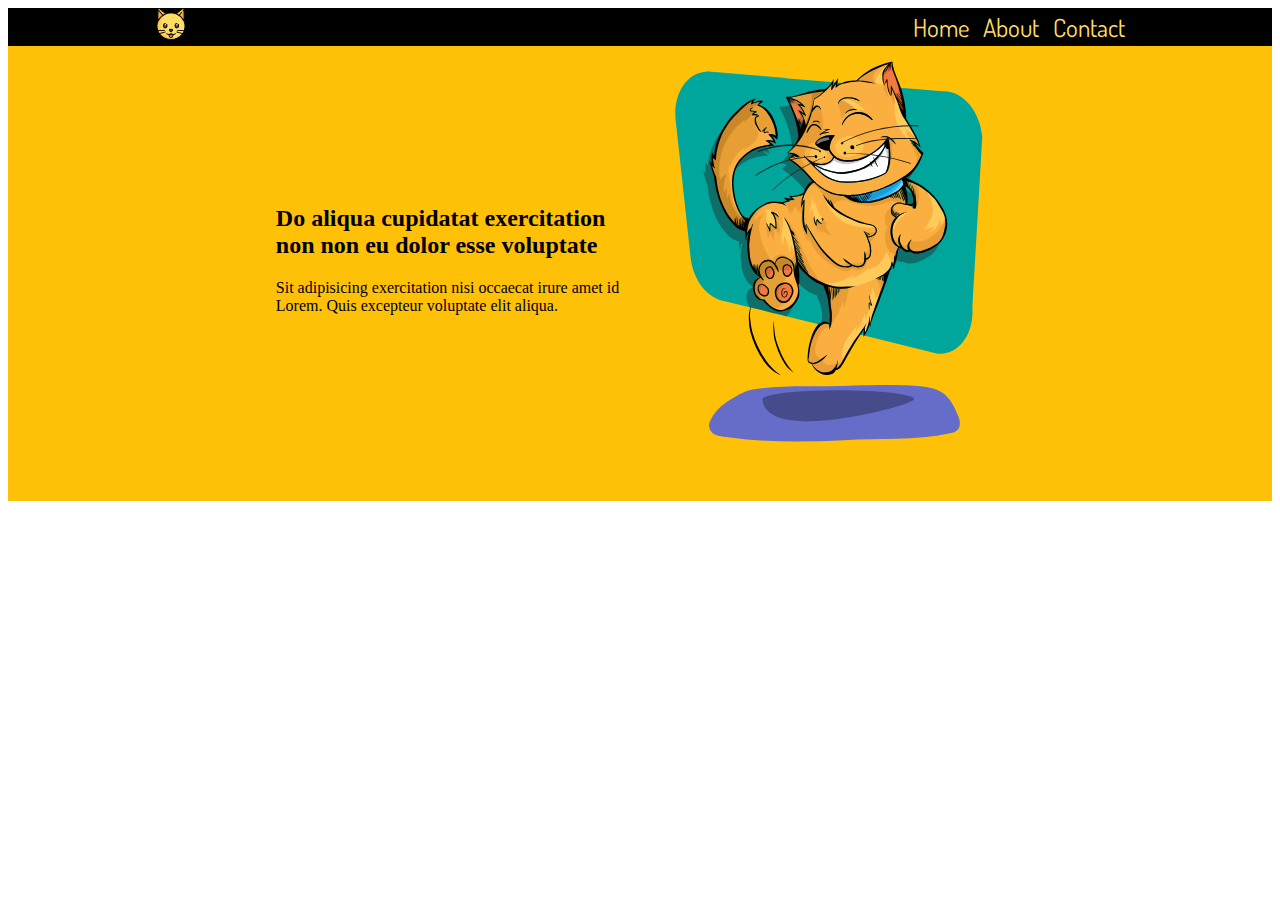
<file: Website/index.html>
<!DOCTYPE html>
<html lang="en">
<head>
    <meta charset="UTF-8">
    <meta http-equiv="X-UA-Compatible" content="IE=edge">
    <meta name="viewport" content="width=device-width, initial-scale=1.0">
    <link href="https://cdn.jsdelivr.net/npm/bootstrap@5.0.0-beta3/dist/css/bootstrap.min.css" rel="stylesheet" integrity="sha384-eOJMYsd53ii+scO/bJGFsiCZc+5NDVN2yr8+0RDqr0Ql0h+rP48ckxlpbzKgwra6" crossorigin="anonymous">
    <link rel="stylesheet" href="./main.css">
    <link rel="stylesheet" href="./navigation.css">
    <title>Cat <img src="./cat.png" alt=""></title>
</head>
<body>
    <nav class="navbar navbar-expand-lg">
        <div class="container-fluid">
          <a class="mobile__cat" href="#"><img src="./cat.png" alt=""></a>
          <button  class="btn" type="button" data-bs-toggle="collapse" data-bs-target="#navbarSupportedContent" aria-controls="navbarSupportedContent" aria-expanded="false" aria-label="Toggle navigation">
            <svg xmlns="http://www.w3.org/2000/svg" width="25" height="25" fill="#ffdc64" class="bi bi-x-diamond-fill" viewBox="0 0 16 16">
                <path d="M9.05.435c-.58-.58-1.52-.58-2.1 0L4.047 3.339 8 7.293l3.954-3.954L9.049.435zm3.61 3.611L8.708 8l3.954 3.954 2.904-2.905c.58-.58.58-1.519 0-2.098l-2.904-2.905zm-.706 8.614L8 8.708l-3.954 3.954 2.905 2.904c.58.58 1.519.58 2.098 0l2.905-2.904zm-8.614-.706L7.292 8 3.339 4.046.435 6.951c-.58.58-.58 1.519 0 2.098l2.904 2.905z"/>
              </svg>
        </button>
          <div class="links__desktop links__tablet collapse navbar-collapse" id="navbarSupportedContent">
            <div class="logo"><a href="#"><img src="./cat.png" alt=""></a></div>
            <div class="desktop__links links">
            <a href="/navigation.html">Home</a>
            <a href="#">About</a>
            <a href="#">Contact</a>
          </div>
           <div class="social__icons">
             <div class="fb">
               <svg xmlns="http://www.w3.org/2000/svg" width="40" height="40" fill="#ffdc64" class="bi bi-facebook" viewBox="0 0 16 16">
                <path d="M16 8.049c0-4.446-3.582-8.05-8-8.05C3.58 0-.002 3.603-.002 8.05c0 4.017 2.926 7.347 6.75 7.951v-5.625h-2.03V8.05H6.75V6.275c0-2.017 1.195-3.131 3.022-3.131.876 0 1.791.157 1.791.157v1.98h-1.009c-.993 0-1.303.621-1.303 1.258v1.51h2.218l-.354 2.326H9.25V16c3.824-.604 6.75-3.934 6.75-7.951z"/>
              </svg>
          </div>
             <div class="insta">
              <svg xmlns="http://www.w3.org/2000/svg" width="40" height="40" fill="#ffdc64" class="bi bi-instagram" viewBox="0 0 16 16">
                <path d="M8 0C5.829 0 5.556.01 4.703.048 3.85.088 3.269.222 2.76.42a3.917 3.917 0 0 0-1.417.923A3.927 3.927 0 0 0 .42 2.76C.222 3.268.087 3.85.048 4.7.01 5.555 0 5.827 0 8.001c0 2.172.01 2.444.048 3.297.04.852.174 1.433.372 1.942.205.526.478.972.923 1.417.444.445.89.719 1.416.923.51.198 1.09.333 1.942.372C5.555 15.99 5.827 16 8 16s2.444-.01 3.298-.048c.851-.04 1.434-.174 1.943-.372a3.916 3.916 0 0 0 1.416-.923c.445-.445.718-.891.923-1.417.197-.509.332-1.09.372-1.942C15.99 10.445 16 10.173 16 8s-.01-2.445-.048-3.299c-.04-.851-.175-1.433-.372-1.941a3.926 3.926 0 0 0-.923-1.417A3.911 3.911 0 0 0 13.24.42c-.51-.198-1.092-.333-1.943-.372C10.443.01 10.172 0 7.998 0h.003zm-.717 1.442h.718c2.136 0 2.389.007 3.232.046.78.035 1.204.166 1.486.275.373.145.64.319.92.599.28.28.453.546.598.92.11.281.24.705.275 1.485.039.843.047 1.096.047 3.231s-.008 2.389-.047 3.232c-.035.78-.166 1.203-.275 1.485a2.47 2.47 0 0 1-.599.919c-.28.28-.546.453-.92.598-.28.11-.704.24-1.485.276-.843.038-1.096.047-3.232.047s-2.39-.009-3.233-.047c-.78-.036-1.203-.166-1.485-.276a2.478 2.478 0 0 1-.92-.598 2.48 2.48 0 0 1-.6-.92c-.109-.281-.24-.705-.275-1.485-.038-.843-.046-1.096-.046-3.233 0-2.136.008-2.388.046-3.231.036-.78.166-1.204.276-1.486.145-.373.319-.64.599-.92.28-.28.546-.453.92-.598.282-.11.705-.24 1.485-.276.738-.034 1.024-.044 2.515-.045v.002zm4.988 1.328a.96.96 0 1 0 0 1.92.96.96 0 0 0 0-1.92zm-4.27 1.122a4.109 4.109 0 1 0 0 8.217 4.109 4.109 0 0 0 0-8.217zm0 1.441a2.667 2.667 0 1 1 0 5.334 2.667 2.667 0 0 1 0-5.334z"/>
              </svg>
             </div>
             <div class="twitter">
              <svg xmlns="http://www.w3.org/2000/svg" width="40" height="40" fill="#ffdc64" class="bi bi-twitter" viewBox="0 0 16 16">
                <path d="M5.026 15c6.038 0 9.341-5.003 9.341-9.334 0-.14 0-.282-.006-.422A6.685 6.685 0 0 0 16 3.542a6.658 6.658 0 0 1-1.889.518 3.301 3.301 0 0 0 1.447-1.817 6.533 6.533 0 0 1-2.087.793A3.286 3.286 0 0 0 7.875 6.03a9.325 9.325 0 0 1-6.767-3.429 3.289 3.289 0 0 0 1.018 4.382A3.323 3.323 0 0 1 .64 6.575v.045a3.288 3.288 0 0 0 2.632 3.218 3.203 3.203 0 0 1-.865.115 3.23 3.23 0 0 1-.614-.057 3.283 3.283 0 0 0 3.067 2.277A6.588 6.588 0 0 1 .78 13.58a6.32 6.32 0 0 1-.78-.045A9.344 9.344 0 0 0 5.026 15z"/>
              </svg>
             </div>
           </div>
          </div>
          </div>
      </nav>
      <main class="main__section">
        <img src="./cat.svg" class="image-fluid main__image" alt="">
        <div class="content">
        <h2 class="main__title">Do aliqua cupidatat exercitation non non eu dolor esse voluptate</h2>
        <p class="main__subtitle">Sit adipisicing exercitation nisi occaecat irure amet id Lorem. Quis excepteur voluptate elit aliqua.</p>
        <button type="button" class="btn btn__main">Learn More</button>
        </div>
    </main>
    <script src="https://cdn.jsdelivr.net/npm/bootstrap@5.0.0-beta3/dist/js/bootstrap.bundle.min.js" integrity="sha384-JEW9xMcG8R+pH31jmWH6WWP0WintQrMb4s7ZOdauHnUtxwoG2vI5DkLtS3qm9Ekf" crossorigin="anonymous"></script>
</body>
</html>
</file>
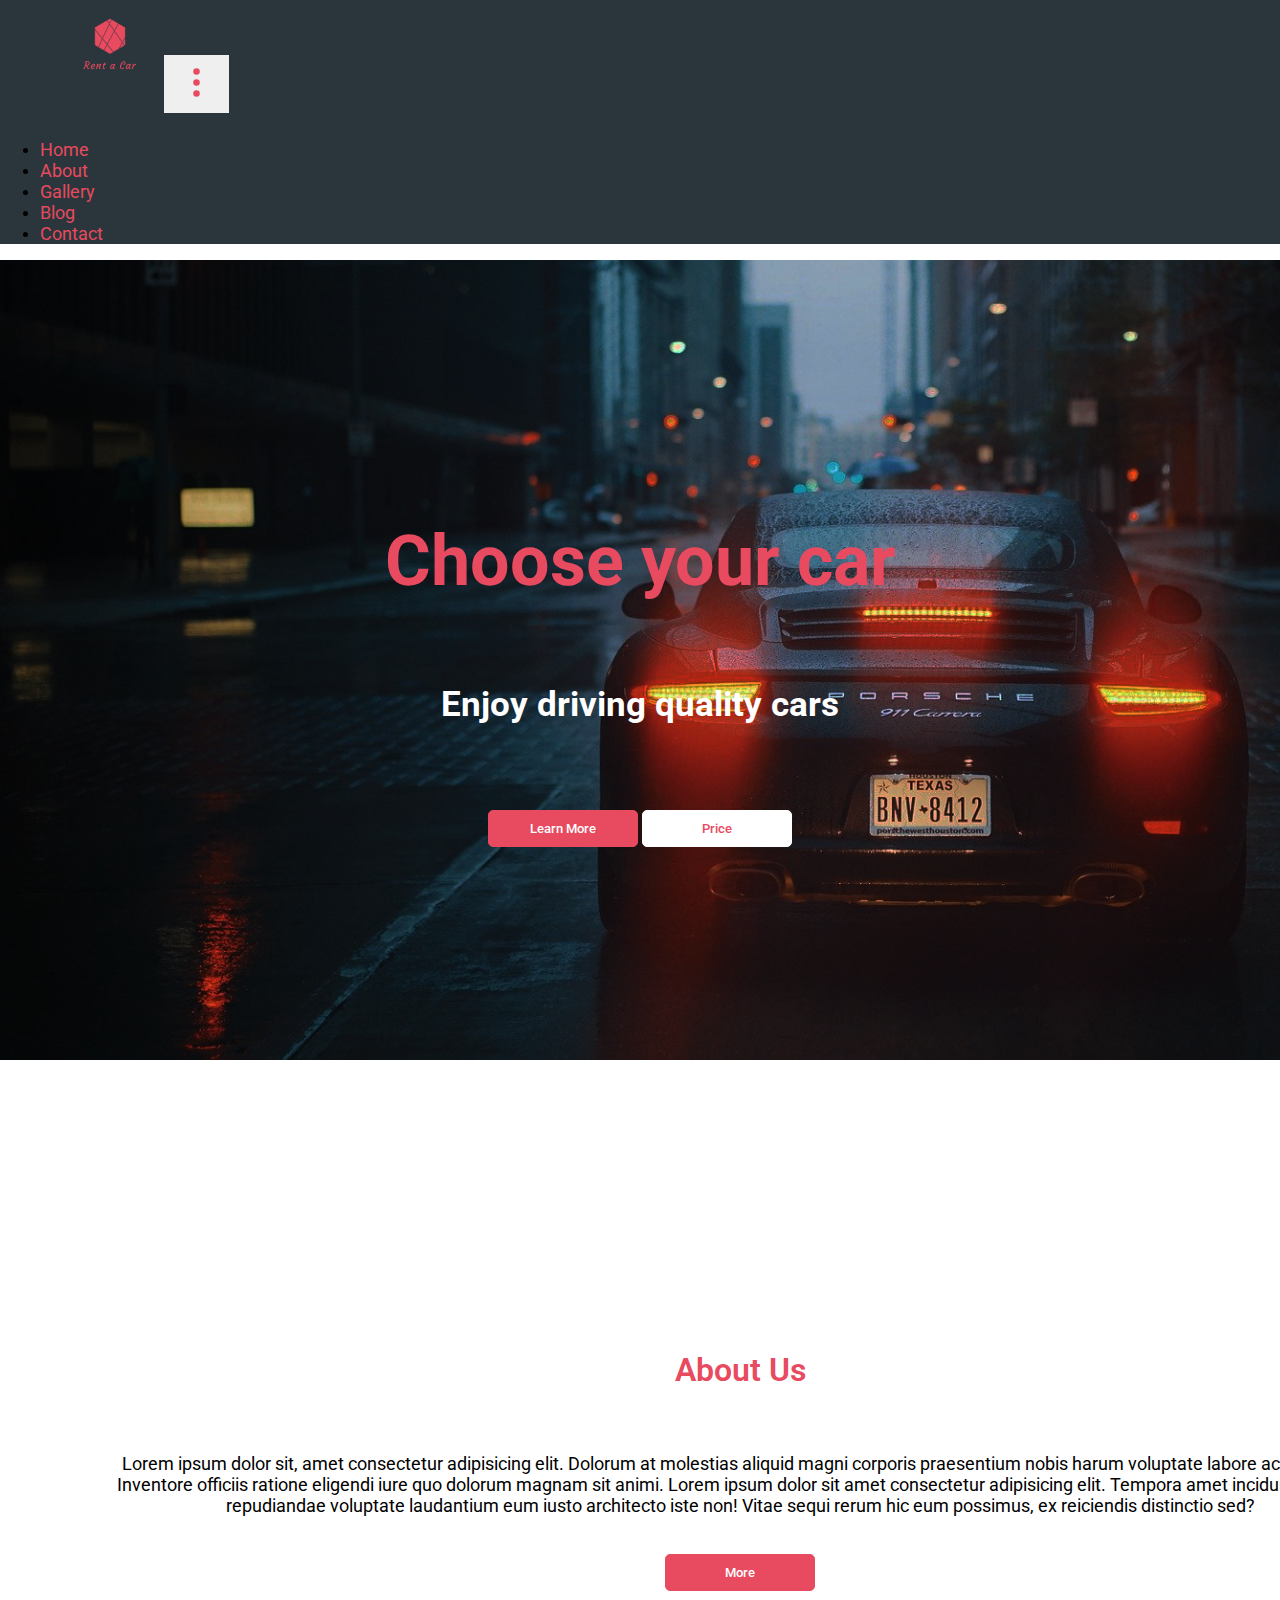
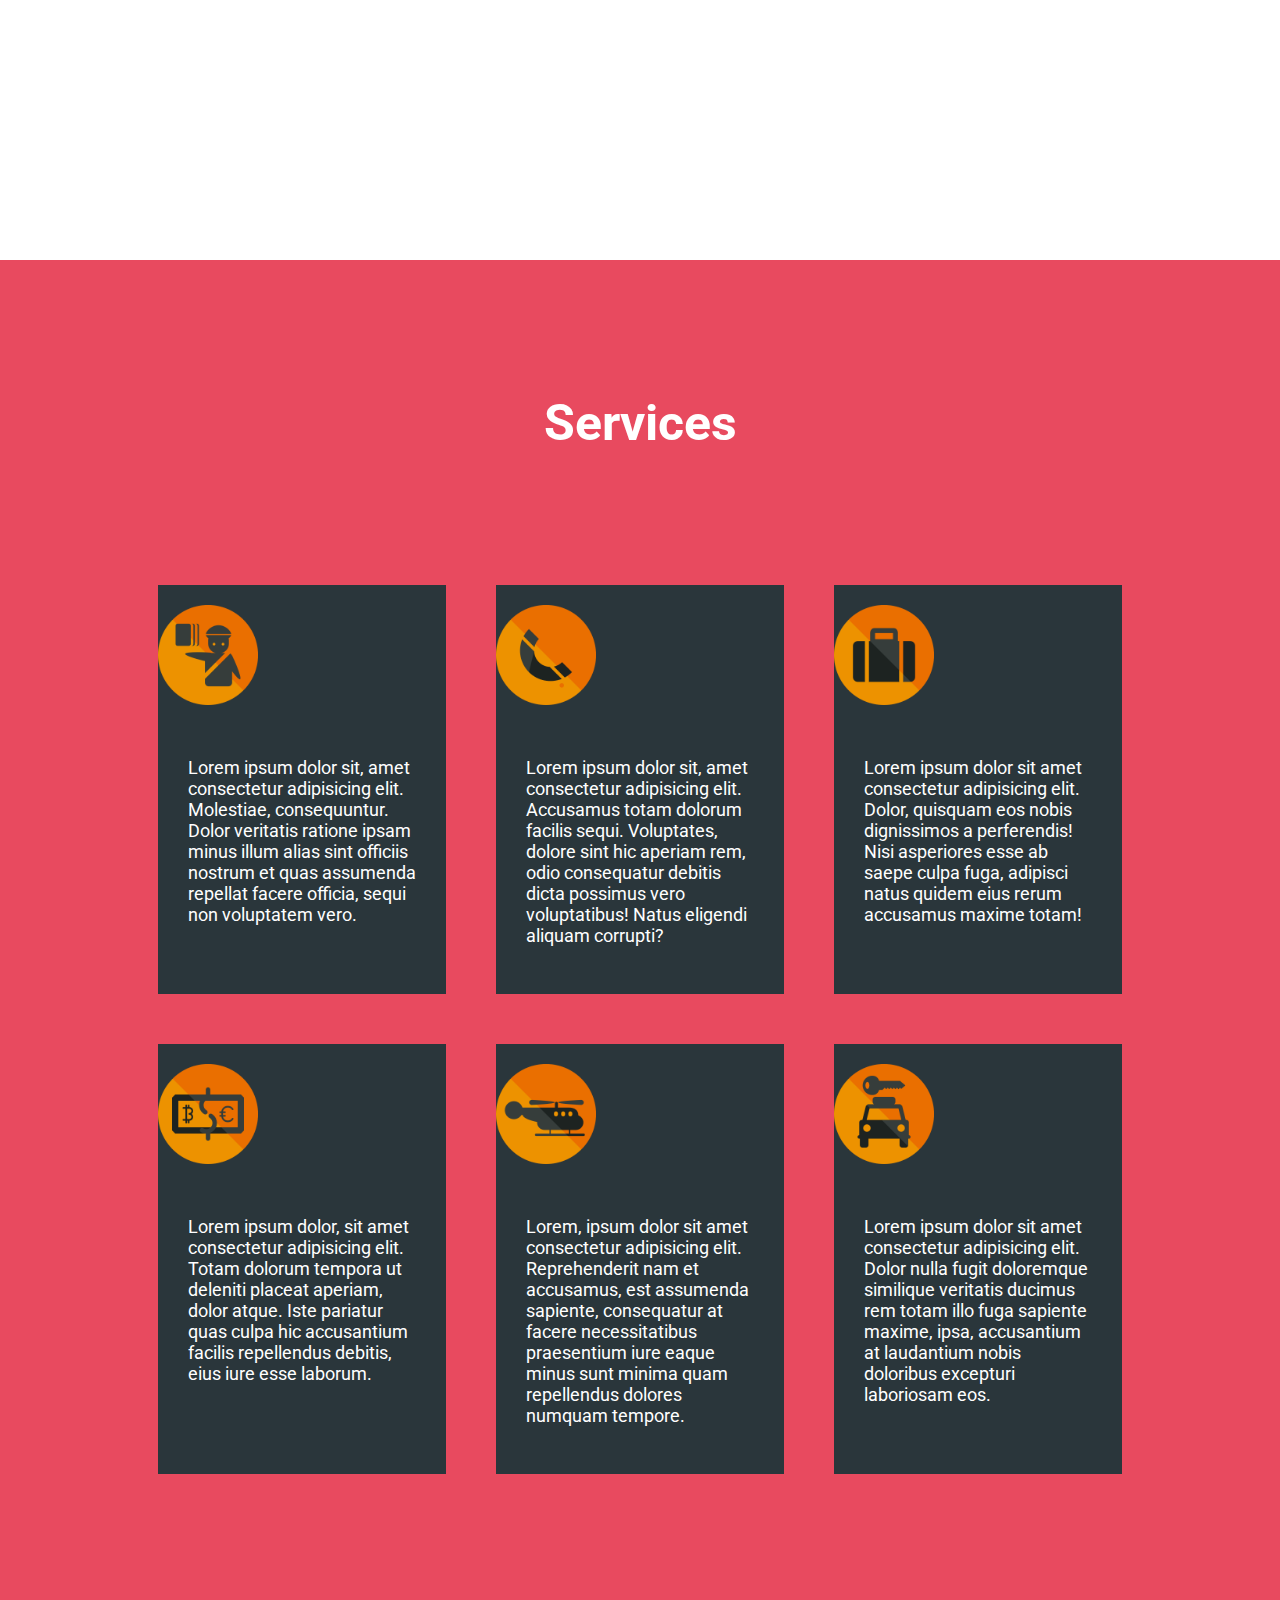
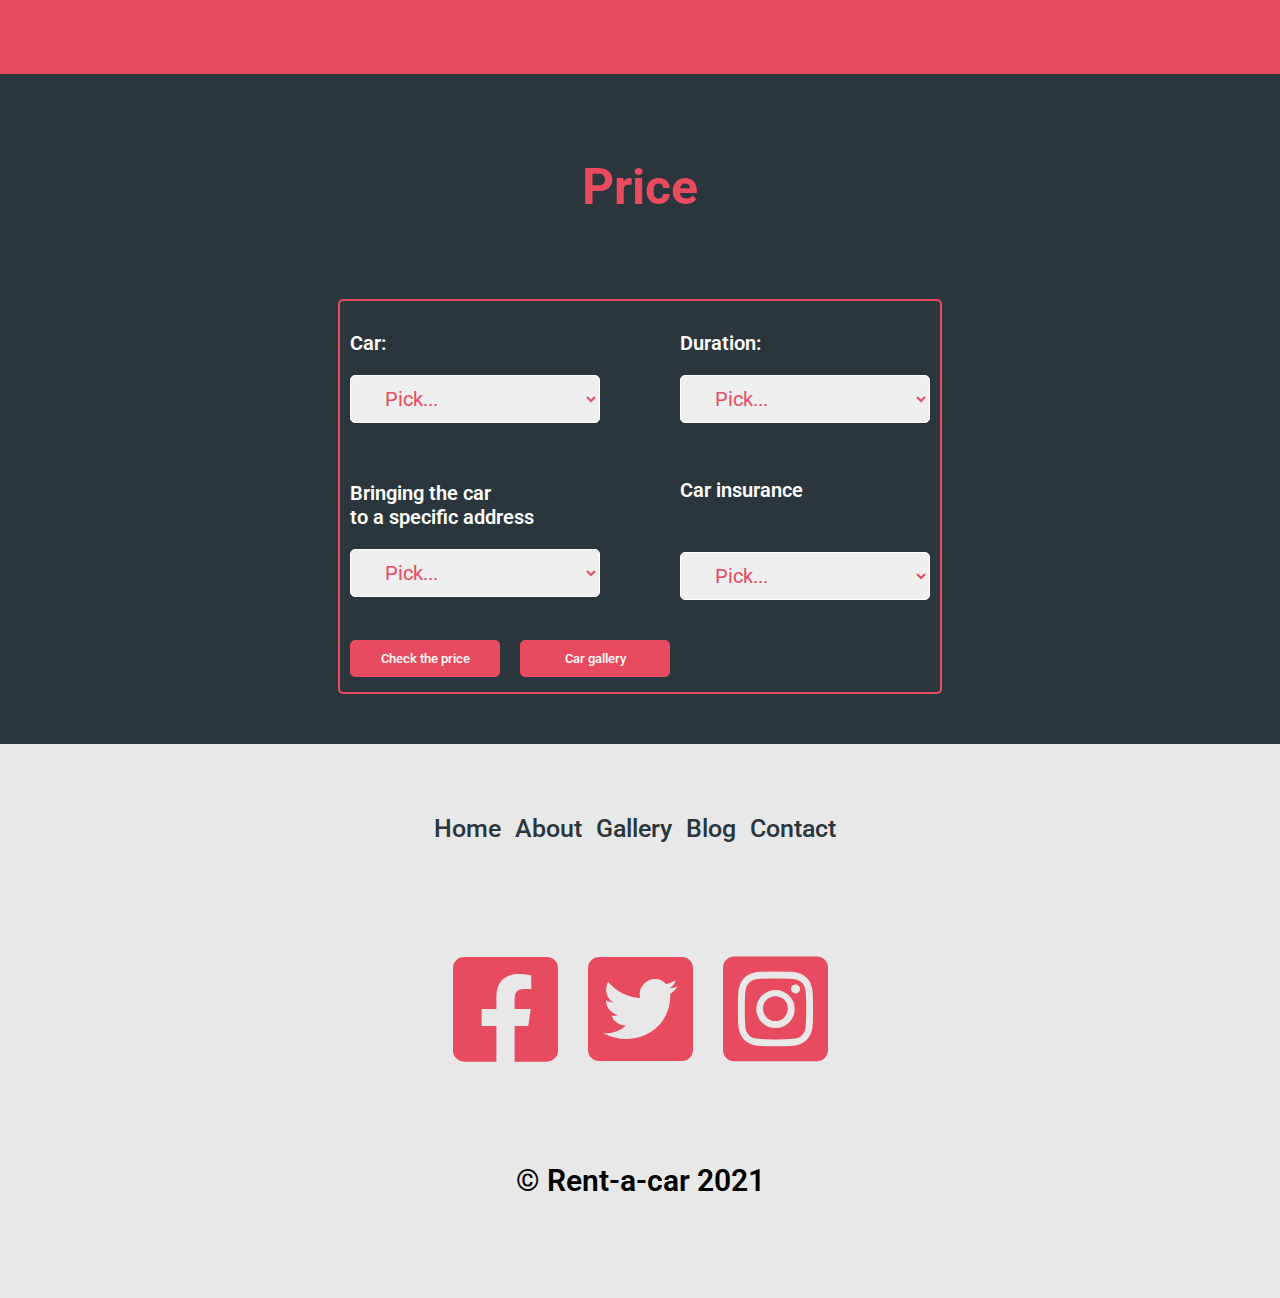
<file: Zavrsni rad/index.html>
<!DOCTYPE html>
<html lang="en">
<head>
    <meta charset="UTF-8">
    <meta http-equiv="X-UA-Compatible" content="IE=edge">
    <meta name="viewport" content="width=device-width, initial-scale=1.0">
    <link rel="stylesheet" href="https://cdnjs.cloudflare.com/ajax/libs/font-awesome/5.15.3/css/all.min.css" referrerpolicy="no-referrer" />
    <link href="https://cdn.jsdelivr.net/npm/bootstrap@5.0.2/dist/css/bootstrap.min.css" rel="stylesheet" integrity="sha384-EVSTQN3/azprG1Anm3QDgpJLIm9Nao0Yz1ztcQTwFspd3yD65VohhpuuCOmLASjC" crossorigin="anonymous">
    <link rel="stylesheet" href="./css/style.css">
    <title>Rent a Car</title>
    <link rel="shortcut icon" href="./images/logo.png">
</head>
<body>
    <nav class="navbar navbar-expand-lg shadow">
        <div class="container-fluid">
            <img id="logo" src="./images/logo.png" />
          </a>
          <button class="navbar-toggler" type="button" data-bs-toggle="collapse" data-bs-target="#navbarNav" aria-controls="navbarNav" aria-expanded="false" aria-label="Toggle navigation">
            <svg xmlns="http://www.w3.org/2000/svg" width="35" height="35" fill="#e84a5f" class="bi bi-three-dots-vertical" viewBox="0 0 16 16">
                <path d="M9.5 13a1.5 1.5 0 1 1-3 0 1.5 1.5 0 0 1 3 0zm0-5a1.5 1.5 0 1 1-3 0 1.5 1.5 0 0 1 3 0zm0-5a1.5 1.5 0 1 1-3 0 1.5 1.5 0 0 1 3 0z"/>
              </svg>
          </button>
          <div class="collapse navbar-collapse d-flex-lg justify-content-end" id="navbarNav">
            <ul id="links" class="navbar-nav">
              <li class="nav-item text-center">
                <a class="nav_links" href="./index.html">Home</a>
              </li>
              <li class="nav-item text-center">
                <a class="nav_links" href="./about.html">About</a>
              </li>
              <li class="nav-item text-center">
                <a class="nav_links" href="./gallery.html">Gallery</a></button>
              </li>
              <li class="nav-item text-center">
                <a class="nav_links" href="./blog.html">Blog</a></button>
              </li>
              <li class="nav-item text-center">
                <a class="nav_links" href="./contact.html">Contact</a></button>
              </li>
            </ul>
          </div>
        </div>
        </nav>
    <main>
        <section id="section_one">
            <h1 id="s1_title">Choose your car</h1>
            <h3 id="s1_subtitle">Enjoy driving quality cars</h3>
            <div id="s1_buttons">
                <a href="#section_two"><button id="s1_learn_more">Learn More</button></a>
                <a href="#section_four"><button id="s1_price">Price</button></a>
            </div>
        </section>
        <section id="section_two">
            <h1 id="s2_title">About Us</h1>
            <p  id="s2_text">Lorem ipsum dolor sit, amet consectetur adipisicing elit. 
                Dolorum at molestias aliquid magni corporis praesentium nobis harum voluptate labore accusamus! 
                Inventore officiis ratione eligendi iure quo dolorum magnam sit animi. Lorem ipsum dolor sit amet consectetur adipisicing elit. 
                Tempora amet incidunt maxime repudiandae voluptate laudantium eum iusto architecto iste non! Vitae sequi rerum hic eum possimus, ex reiciendis distinctio sed?</p>
            <a href="./about.html"><button id="s2_more">More</button></a>
        </section>
        <section id="section_three">
          <h1 id="s3_title">Services</h1>
          <div id="cards">
            <div class="card card__home" style="width: 18rem;">
            <img src="./images/passport.png" class="card_img__home card-img-top" alt="...">
            <div class="card-body card_body__home">
              <p class="card-text card_text__home">Lorem ipsum dolor sit, amet consectetur adipisicing elit. Molestiae, consequuntur. 
                Dolor veritatis ratione ipsam minus illum alias sint officiis nostrum et quas assumenda repellat facere officia, sequi non voluptatem vero.</p>
            </div>
          </div>
          <div class="card card__home" style="width: 18rem;">
            <img src="./images/phone-call.png" class="card_img__home card-img-top" alt="...">
            <div class="card-body card_body__home">
              <p class="card-text card_text__home">Lorem ipsum dolor sit, amet consectetur adipisicing elit. Accusamus totam dolorum facilis sequi. 
                Voluptates, dolore sint hic aperiam rem, odio consequatur debitis dicta possimus vero voluptatibus! Natus eligendi aliquam corrupti?</p>
            </div>
          </div>
          <div class="card card__home" style="width: 18rem;">
            <img src="./images/luggage.png" class="card_img__home card-img-top" alt="...">
            <div class="card-body card_body__home">
              <p class="card-text card_text__home">Lorem ipsum dolor sit amet consectetur adipisicing elit. 
                Dolor, quisquam eos nobis dignissimos a perferendis! 
                Nisi asperiores esse ab saepe culpa fuga, adipisci natus quidem eius rerum accusamus maxime totam!</p>
            </div>
          </div>
          <div class="card card__home" style="width: 18rem;">
            <img src="./images/currency.png" class="card_img__home card-img-top" alt="...">
            <div class="card-body card_body__home">
              <p class="card-text card_text__home">Lorem ipsum dolor, sit amet consectetur adipisicing elit. 
                Totam dolorum tempora ut deleniti placeat aperiam, dolor atque. 
                Iste pariatur quas culpa hic accusantium facilis repellendus debitis, eius iure esse laborum.</p>
            </div>
          </div>
          <div class="card card__home" style="width: 18rem;">
            <img src="./images/helicopter.png" class="card_img__home card-img-top" alt="...">
            <div class="card-body card_body__home">
              <p class="card-text card_text__home">Lorem, ipsum dolor sit amet consectetur adipisicing elit. Reprehenderit nam et accusamus, 
                est assumenda sapiente, consequatur at facere necessitatibus praesentium iure eaque minus sunt minima quam repellendus dolores numquam tempore.</p>
            </div>
          </div>
          <div class="card card__home" style="width: 18rem;">
            <img src="./images/rent-a-car.png" class="card_img__home card-img-top" alt="...">
            <div class="card-body card_body__home">
              <p class="card-text card_text__home">Lorem ipsum dolor sit amet consectetur adipisicing elit. 
                Dolor nulla fugit doloremque similique veritatis ducimus rem totam illo fuga sapiente maxime, ipsa,
                 accusantium at laudantium nobis doloribus excepturi laboriosam eos.</p>
            </div>
          </div>
        </section>
        <section id="section_four">
          <h1 id="s4_title">Price</h1>
          <div id="inputs">
            <div class="inputs_container">
              <p class="inputs_text">Car:</p>
              <select class="selects" name="" id="car" required>
                <option value="0" selected disabled>Pick...</option>
                <option value="5">Eco</option>
                <option value="10">Mini</option>
                <option value="15">Regular</option>
                <option value="20">Business</option>
              </select>
            </div>
            <div class="inputs_container">
              <p class="inputs_text">Duration:</p>
            <select class="selects" id="duration" required>
              <option value="0" selected disabled>Pick...</option>
              <option value="15">1 Day</option>
              <option value="35">3 days</option>
              <option value="75">1 week</option>
              <option value="300">1 month</option>
            </select>
            </div>
            <div class="inputs_container">
              <p class="inputs_text">Bringing the car </br>to a specific address</p>
              <select class="selects" name="" id="bringing" required>
                <option value="-1" selected disabled>Pick...</option>
                <option value="20">Yes</option>
                <option value="0">No</option>
              </select>
            </div>
            <div class="inputs_container">
              <p class="inputs_text">Car insurance</p>
            <select class="selects" name="" id="insurance" required>
              <option value="-1" selected disabled>Pick...</option>
              <option value="30">Yes</option>
              <option value="0">No</option>
            </select>
            </div>
            <div id="inputs_buttons">
              <button id="price_check">Check the price</button>
              <a href="./gallery.html"><button id='car_gallery'>Car gallery</button></a>
            </div>
          </div>
          <span id="spanContainer"></span>
        </section>
    </main>
    <footer>
      <div id="footer_links">
        <a class="nav_links__footer" href="./index.html">Home</a>
        <a class="nav_links__footer" href="./about.html">About</a>
        <a class="nav_links__footer" href="./gallery.html">Gallery</a></button>
        <a class="nav_links__footer" href="./blog.html">Blog</a></button>
        <a class="nav_links__footer" href="./contact.html">Contact</a></button>
      </div>
      <div id="icons">
      <i class="icons fab fa-facebook-square"></i>
      <i class="icons fab fa-twitter-square"></i>
      <i class="icons fab fa-instagram-square"></i>
      </div>
      <p id="copy">&copy; Rent-a-car 2021</p>
    </footer>

<script src="https://cdn.jsdelivr.net/npm/bootstrap@5.0.2/dist/js/bootstrap.bundle.min.js" integrity="sha384-MrcW6ZMFYlzcLA8Nl+NtUVF0sA7MsXsP1UyJoMp4YLEuNSfAP+JcXn/tWtIaxVXM" crossorigin="anonymous"></script>
<script src="./js/price.js"></script>
</body>
</html>
</file>
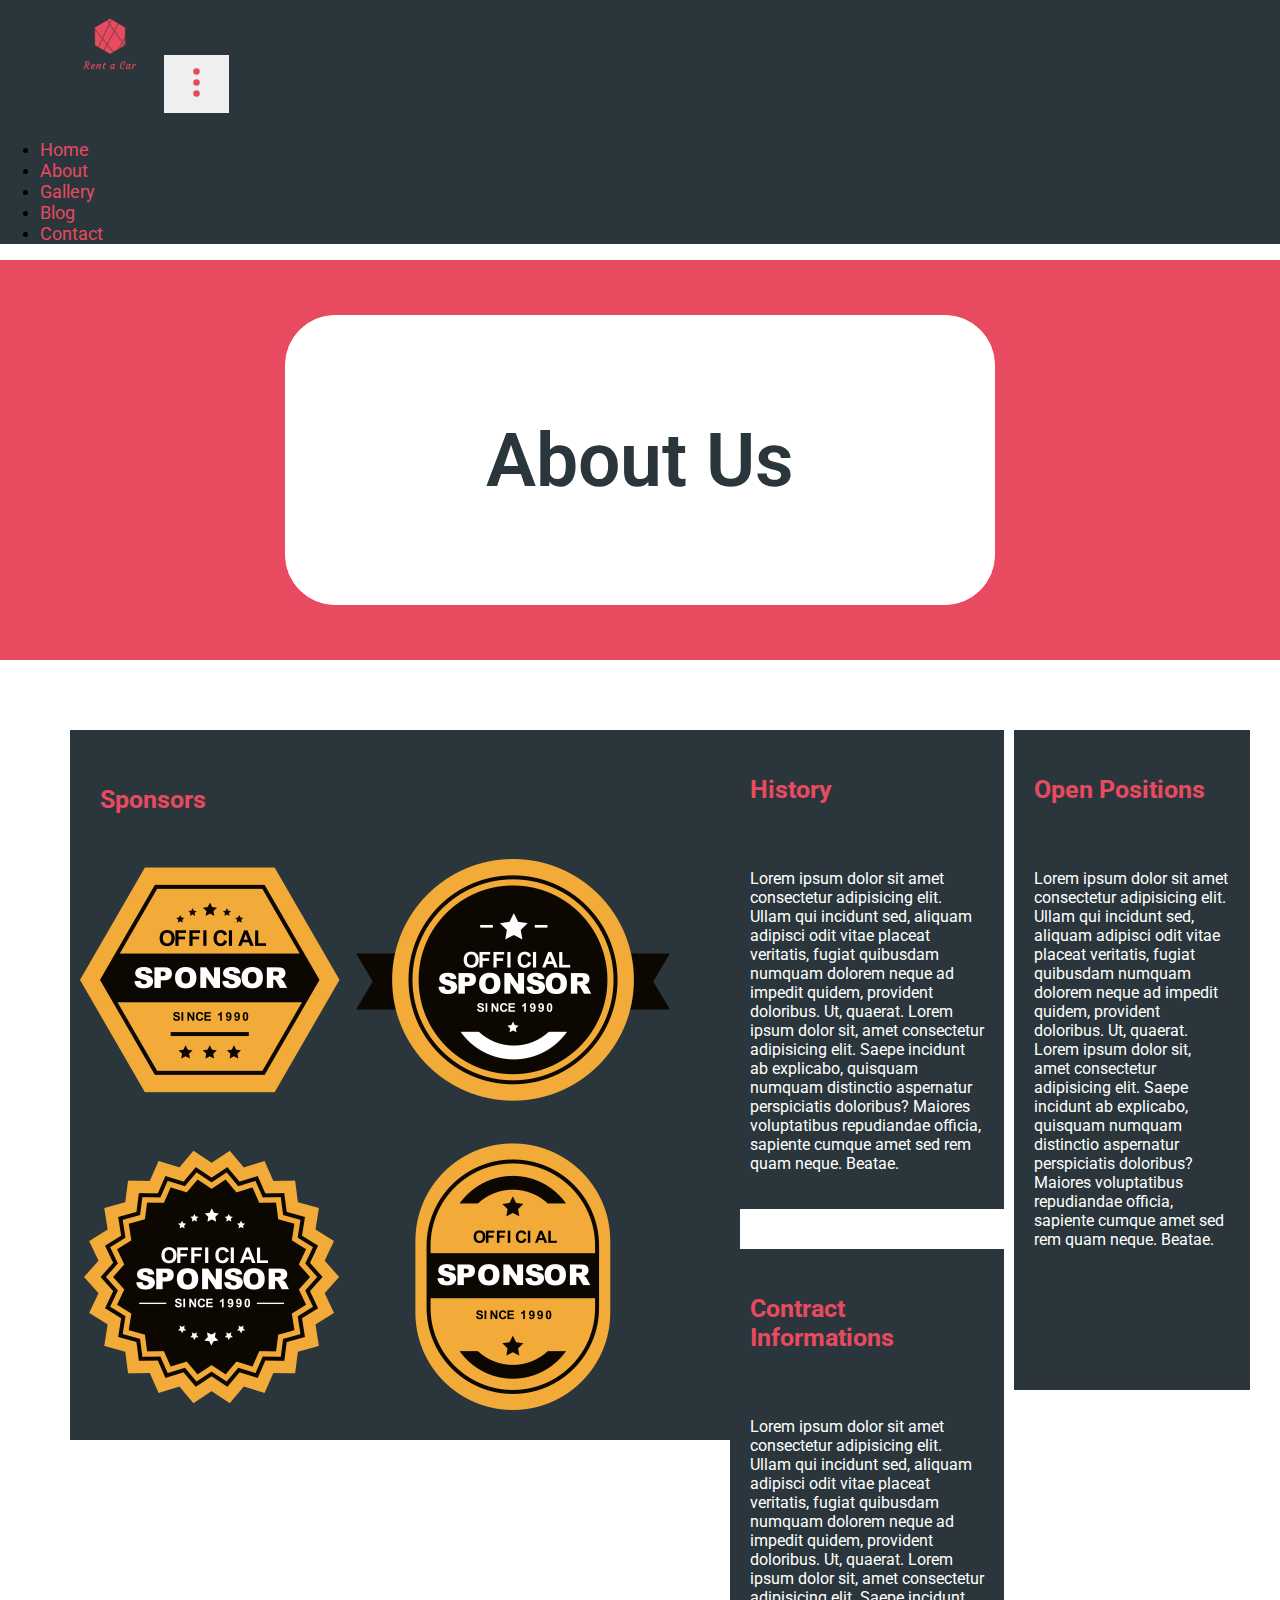
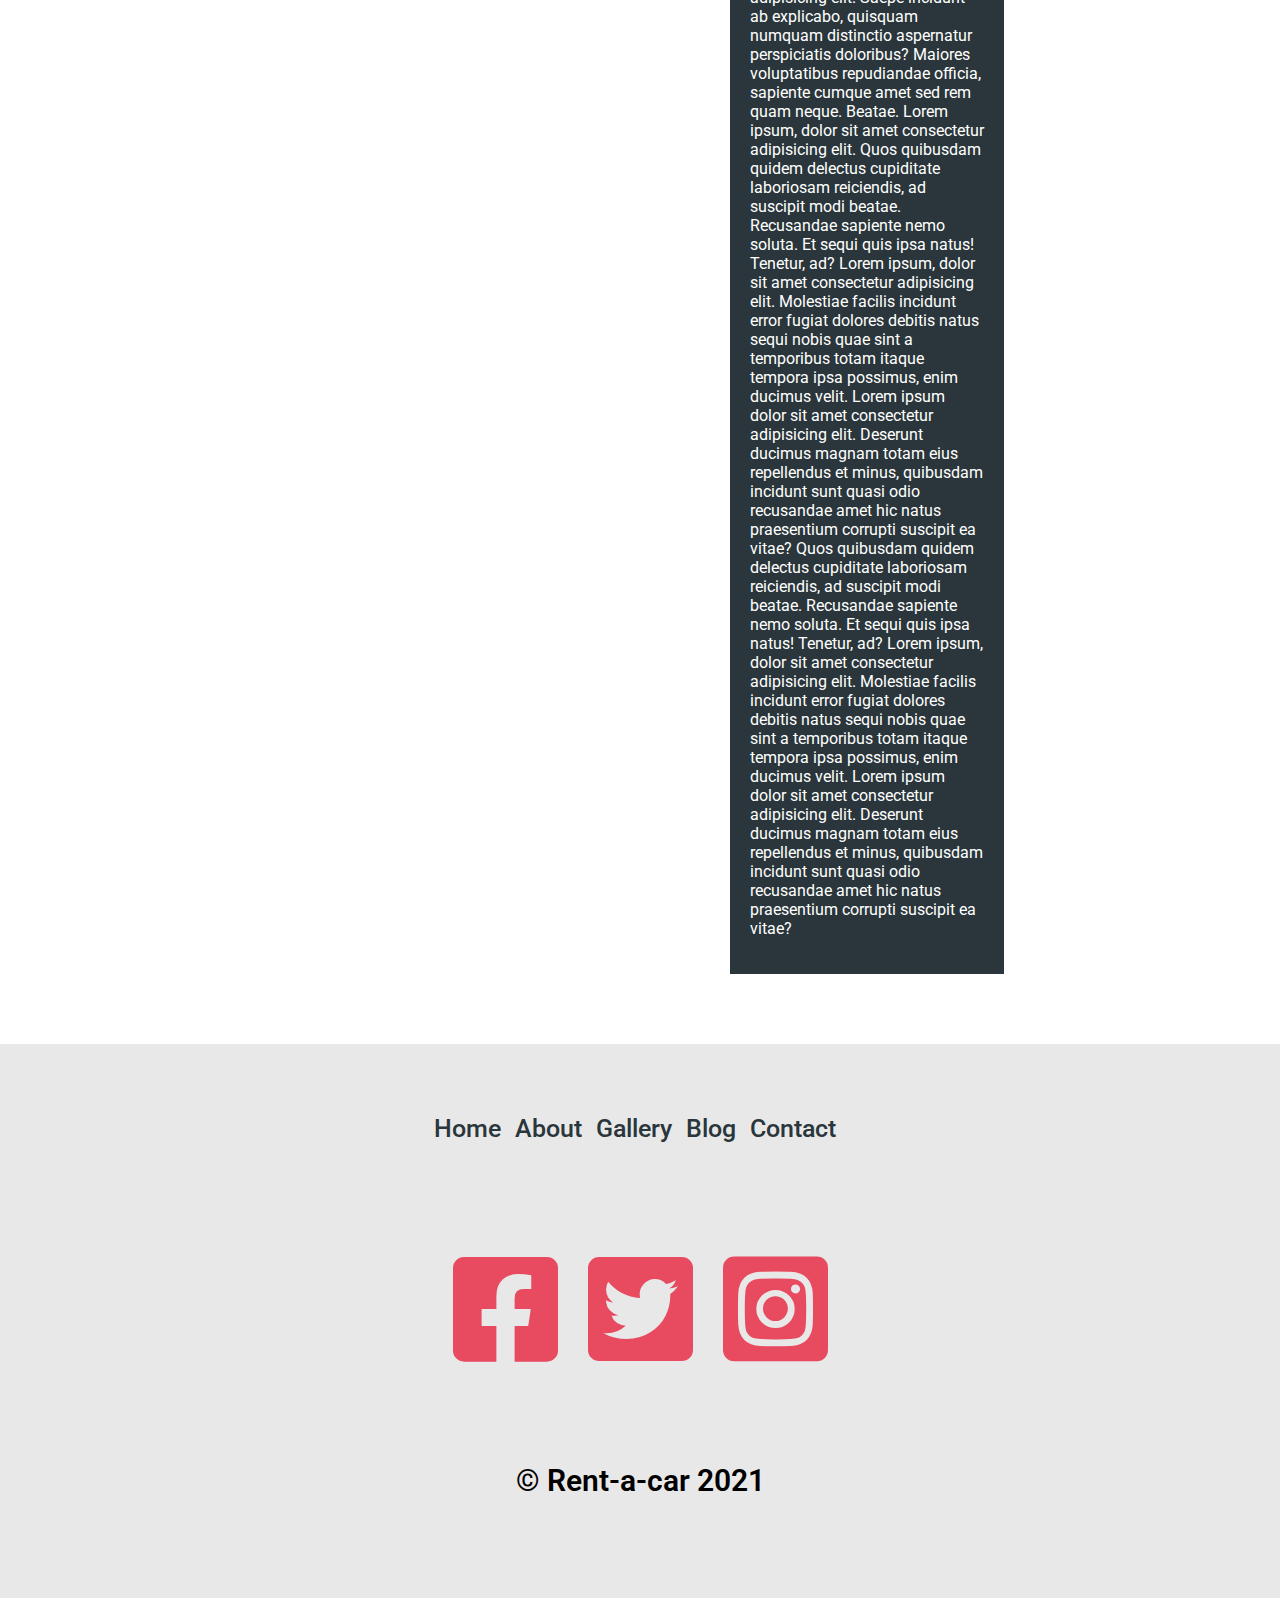
<file: Zavrsni rad/about.html>
<!DOCTYPE html>
<html lang="en">
<head>
    <meta charset="UTF-8">
    <meta http-equiv="X-UA-Compatible" content="IE=edge">
    <meta name="viewport" content="width=device-width, initial-scale=1.0">
    <link rel="stylesheet" href="https://cdnjs.cloudflare.com/ajax/libs/font-awesome/5.15.3/css/all.min.css" referrerpolicy="no-referrer" />
    <link href="https://cdn.jsdelivr.net/npm/bootstrap@5.0.2/dist/css/bootstrap.min.css" rel="stylesheet" integrity="sha384-EVSTQN3/azprG1Anm3QDgpJLIm9Nao0Yz1ztcQTwFspd3yD65VohhpuuCOmLASjC" crossorigin="anonymous">
    <link rel="stylesheet" href="./css/style.css">
    <title>Rent a Car</title>
    <link rel="shortcut icon" href="./images/logo.png">
</head>
<body>
    <nav class="navbar navbar-expand-lg shadow">
        <div class="container-fluid">
            <img id="logo" src="./images/logo.png" />
          </a>
          <button class="navbar-toggler" type="button" data-bs-toggle="collapse" data-bs-target="#navbarNav" aria-controls="navbarNav" aria-expanded="false" aria-label="Toggle navigation">
            <svg xmlns="http://www.w3.org/2000/svg" width="35" height="35" fill="#e84a5f" class="bi bi-three-dots-vertical" viewBox="0 0 16 16">
                <path d="M9.5 13a1.5 1.5 0 1 1-3 0 1.5 1.5 0 0 1 3 0zm0-5a1.5 1.5 0 1 1-3 0 1.5 1.5 0 0 1 3 0zm0-5a1.5 1.5 0 1 1-3 0 1.5 1.5 0 0 1 3 0z"/>
              </svg>
          </button>
          <div class="collapse navbar-collapse d-flex-lg justify-content-end" id="navbarNav">
            <ul id="links" class="navbar-nav">
              <li class="nav-item text-center">
                <a class="nav_links" href="./index.html">Home</a>
              </li>
              <li class="nav-item text-center">
                <a class="nav_links" href="./about.html">About</a>
              </li>
              <li class="nav-item text-center">
                <a class="nav_links" href="./gallery.html">Gallery</a></button>
              </li>
              <li class="nav-item text-center">
                <a class="nav_links" href="./blog.html">Blog</a></button>
              </li>
              <li class="nav-item text-center">
                <a class="nav_links" href="./contact.html">Contact</a></button>
              </li>
            </ul>
          </div>
        </div>
        </nav>
    <main>
       <section id="about_s1">
            <h1 id="about_us__title">About Us</h1>
       </section>
       <section id="about_s2">
        <div id="history" class="about_s2__container">
          <h3 class="s2_title">History</h3>
          <p class="s2_text">Lorem ipsum dolor sit amet consectetur adipisicing elit.
            Ullam qui incidunt sed, aliquam adipisci odit vitae placeat veritatis,
            fugiat quibusdam numquam dolorem neque ad impedit quidem, provident doloribus. 
            Ut, quaerat. Lorem ipsum dolor sit, amet consectetur adipisicing elit. Saepe incidunt ab explicabo, 
           quisquam numquam distinctio aspernatur perspiciatis doloribus? Maiores voluptatibus repudiandae officia, 
           sapiente cumque amet sed rem quam neque. Beatae.</p>
        </div>
        <div id="contract" class="about_s2__container">
          <h3 class="s2_title">Contract Informations</h3>
          <p class="s2_text">
            Lorem ipsum dolor sit amet consectetur adipisicing elit.
           Ullam qui incidunt sed, aliquam adipisci odit vitae placeat veritatis,
           fugiat quibusdam numquam dolorem neque ad impedit quidem, provident doloribus. 
           Ut, quaerat. Lorem ipsum dolor sit, amet consectetur adipisicing elit. Saepe incidunt ab explicabo, 
          quisquam numquam distinctio aspernatur perspiciatis doloribus? Maiores voluptatibus repudiandae officia, 
          sapiente cumque amet sed rem quam neque. Beatae.
          Lorem ipsum, dolor sit amet consectetur adipisicing elit. 
          Quos quibusdam quidem delectus cupiditate laboriosam reiciendis, ad suscipit modi beatae. 
          Recusandae sapiente nemo soluta. Et sequi quis ipsa natus! Tenetur, ad?
          Lorem ipsum, dolor sit amet consectetur adipisicing elit. 
          Molestiae facilis incidunt error fugiat dolores debitis natus sequi nobis quae sint a 
          temporibus totam itaque tempora ipsa possimus, enim ducimus velit.
          Lorem ipsum dolor sit amet consectetur adipisicing elit. 
          Deserunt ducimus magnam totam eius repellendus et minus,
          quibusdam incidunt sunt quasi odio recusandae amet hic natus praesentium corrupti suscipit ea vitae?
          Quos quibusdam quidem delectus cupiditate laboriosam reiciendis, ad suscipit modi beatae. 
          Recusandae sapiente nemo soluta. Et sequi quis ipsa natus! Tenetur, ad?
          Lorem ipsum, dolor sit amet consectetur adipisicing elit. 
          Molestiae facilis incidunt error fugiat dolores debitis natus sequi nobis quae sint a 
          temporibus totam itaque tempora ipsa possimus, enim ducimus velit.
          Lorem ipsum dolor sit amet consectetur adipisicing elit. 
          Deserunt ducimus magnam totam eius repellendus et minus,
          quibusdam incidunt sunt quasi odio recusandae amet hic natus praesentium corrupti suscipit ea vitae?
          </p>
        </div>
        <div id="open_positions" class="about_s2__container">
          <h3 class="s2_title">Open Positions</h3>
          <p class="s2_text">
            Lorem ipsum dolor sit amet consectetur adipisicing elit.
           Ullam qui incidunt sed, aliquam adipisci odit vitae placeat veritatis,
           fugiat quibusdam numquam dolorem neque ad impedit quidem, provident doloribus. 
           Ut, quaerat. Lorem ipsum dolor sit, amet consectetur adipisicing elit. Saepe incidunt ab explicabo, 
          quisquam numquam distinctio aspernatur perspiciatis doloribus? Maiores voluptatibus repudiandae officia, 
          sapiente cumque amet sed rem quam neque. Beatae.
          </p>
        </div>
        <div id="sponsors" class="about_s2__container">
          <h3 class="s2_title">Sponsors</h3>
          <div id="img_sponsors__container">
            <img class="img-fluid" id="sponsors_img" src="./images/sponsors.png" alt="">
          </div>
          </p>
        </div>
      </section>
    </main>
    <footer>
      <div id="footer_links">
        <a class="nav_links__footer" href="./index.html">Home</a>
        <a class="nav_links__footer" href="./about.html">About</a>
        <a class="nav_links__footer" href="./gallery.html">Gallery</a></button>
        <a class="nav_links__footer" href="./blog.html">Blog</a></button>
        <a class="nav_links__footer" href="./contact.html">Contact</a></button>
      </div>
      <div id="icons">
        <i class="icons fab fa-facebook-square"></i>
        <i class="icons fab fa-twitter-square"></i>
        <i class="icons fab fa-instagram-square"></i>
      </div>
      <p id="copy">&copy; Rent-a-car 2021</p>
    </footer>

<script src="https://cdn.jsdelivr.net/npm/bootstrap@5.0.2/dist/js/bootstrap.bundle.min.js" integrity="sha384-MrcW6ZMFYlzcLA8Nl+NtUVF0sA7MsXsP1UyJoMp4YLEuNSfAP+JcXn/tWtIaxVXM" crossorigin="anonymous"></script>
<script src="./js/price.js"></script>
</body>
</html>
</file>
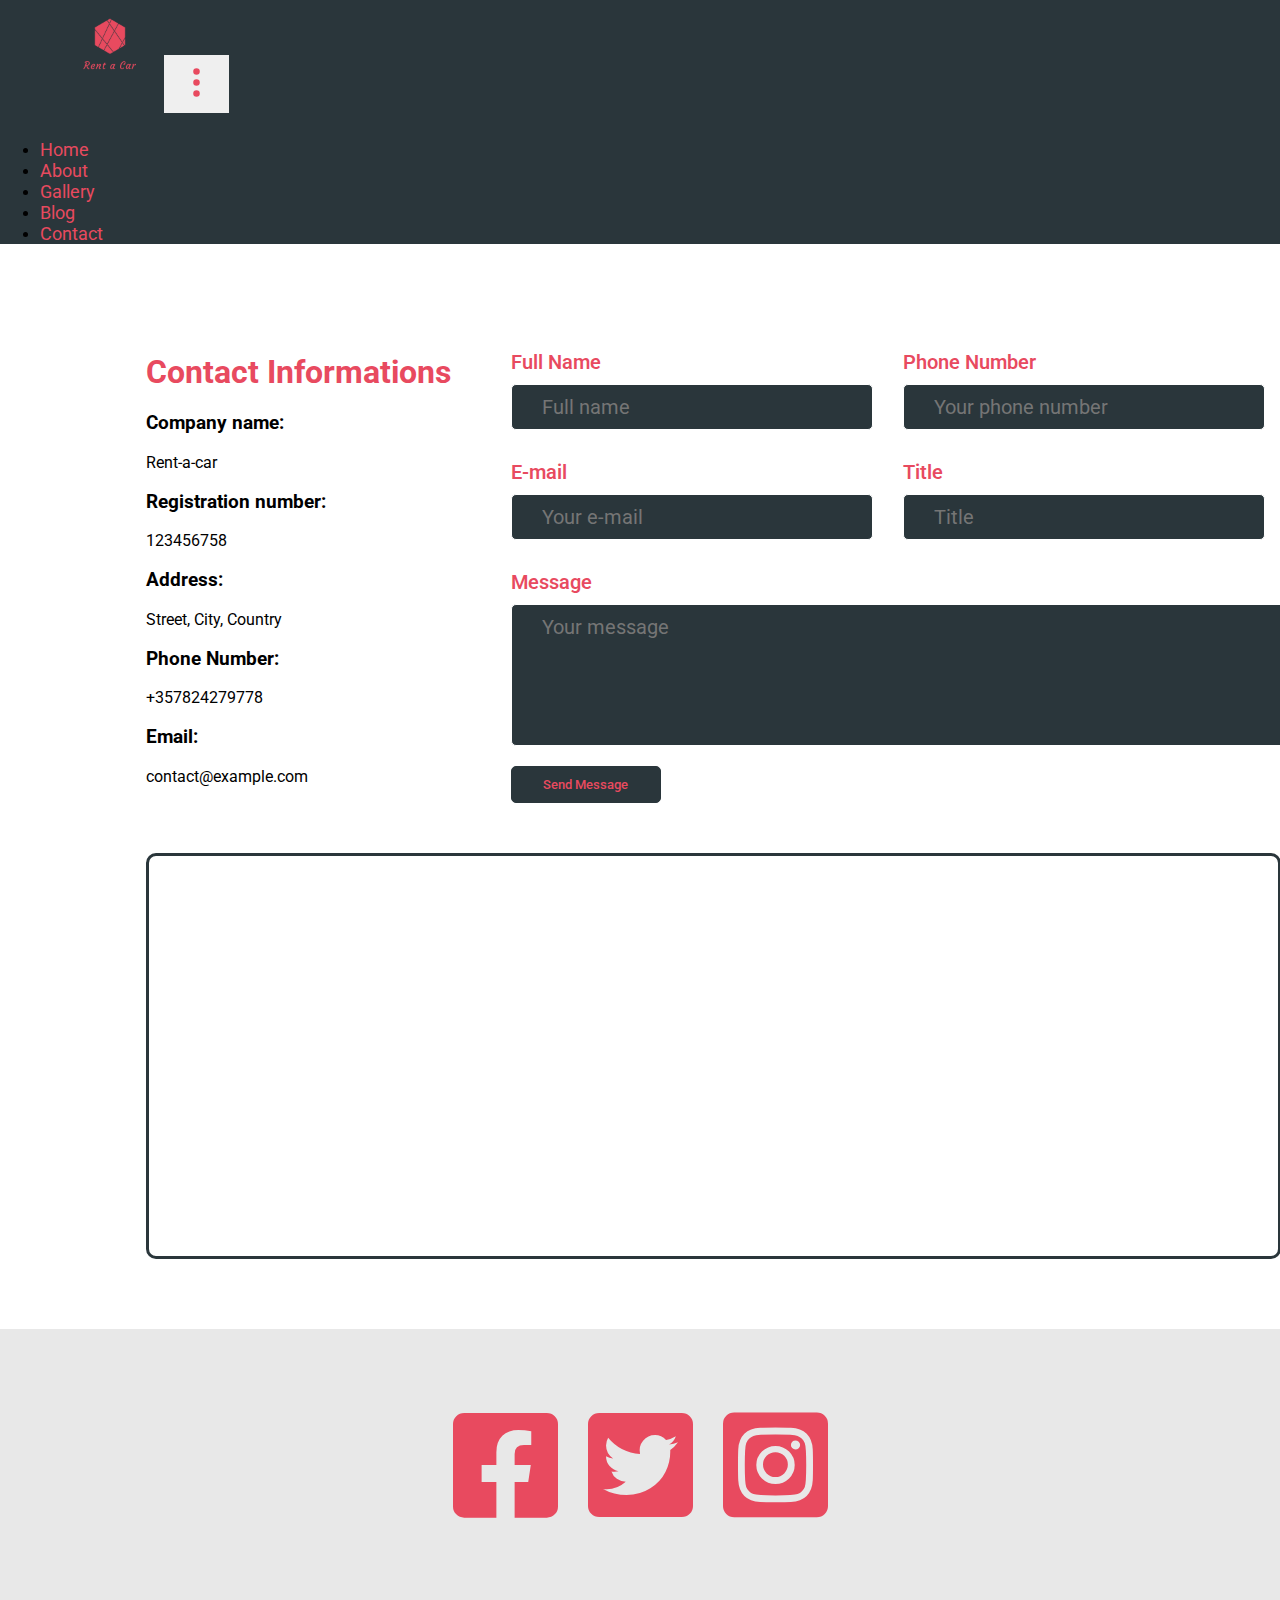
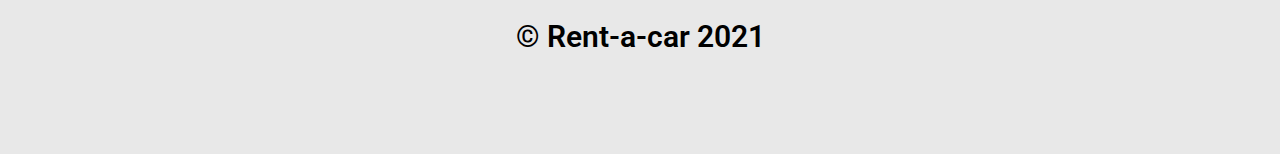
<file: Zavrsni rad/contact.html>
<!DOCTYPE html>
<html lang="en">
<head>
    <meta charset="UTF-8">
    <meta http-equiv="X-UA-Compatible" content="IE=edge">
    <meta name="viewport" content="width=device-width, initial-scale=1.0">
    <link rel="stylesheet" href="https://cdnjs.cloudflare.com/ajax/libs/font-awesome/5.15.3/css/all.min.css" referrerpolicy="no-referrer" />
    <link href="https://cdn.jsdelivr.net/npm/bootstrap@5.0.2/dist/css/bootstrap.min.css" rel="stylesheet" integrity="sha384-EVSTQN3/azprG1Anm3QDgpJLIm9Nao0Yz1ztcQTwFspd3yD65VohhpuuCOmLASjC" crossorigin="anonymous">
    <link rel="stylesheet" href="./css/style.css">
    <title>Rent a Car</title>
    <link rel="shortcut icon" href="./images/logo.png">
</head>
<body>
    <nav class="navbar navbar-expand-lg shadow">
        <div class="container-fluid">
            <img id="logo" src="./images/logo.png" />
          </a>
          <button class="navbar-toggler" type="button" data-bs-toggle="collapse" data-bs-target="#navbarNav" aria-controls="navbarNav" aria-expanded="false" aria-label="Toggle navigation">
            <svg xmlns="http://www.w3.org/2000/svg" width="35" height="35" fill="#e84a5f" class="bi bi-three-dots-vertical" viewBox="0 0 16 16">
                <path d="M9.5 13a1.5 1.5 0 1 1-3 0 1.5 1.5 0 0 1 3 0zm0-5a1.5 1.5 0 1 1-3 0 1.5 1.5 0 0 1 3 0zm0-5a1.5 1.5 0 1 1-3 0 1.5 1.5 0 0 1 3 0z"/>
              </svg>
          </button>
          <div class="collapse navbar-collapse d-flex-lg justify-content-end" id="navbarNav">
            <ul id="links" class="navbar-nav">
              <li class="nav-item text-center">
                <a class="nav_links" href="./index.html">Home</a>
              </li>
              <li class="nav-item text-center">
                <a class="nav_links" href="./about.html">About</a>
              </li>
              <li class="nav-item text-center">
                <a class="nav_links" href="./gallery.html">Gallery</a></button>
              </li>
              <li class="nav-item text-center">
                <a class="nav_links" href="./blog.html">Blog</a></button>
              </li>
              <li class="nav-item text-center">
                <a class="nav_links" href="./contact.html">Contact</a></button>
              </li>
            </ul>
          </div>
        </div>
        </nav>
    <div id="contact">
      <div id="contact_info">
        <h1 id="contact_informations">Contact Informations</h1>
        <h3>Company name:</h3>
        <p>Rent-a-car</p>
        <h3>Registration number:</h3>
        <p>123456758</p>
        <h3>Address:</h3>
        <p>Street, City, Country</p>
        <h3>Phone Number:</h3>
        <p>+357824279778</p>
        <h3>Email:</h3>
        <p>contact@example.com</p>
      </div>
      <form id="contact_form" action="">
        <div class="inputs_container">
          <label class="label_text" for="name">Full Name</label>
          <input class="contact_input" id="name" type="text" placeholder="Full name">
        </div>
        <div class="inputs_container">
          <label class="label_text" for="Phone">Phone Number</label>
          <input class="contact_input" id="Phone" type="text" placeholder="Your phone number">
        </div>
        <div class="inputs_container">
          <label class="label_text" for="email">E-mail</label>
          <input class="contact_input" id="email" type="email" placeholder="Your e-mail">
        </div>
        <div class="inputs_container">
          <label class="label_text" for="title">Title</label>
          <input class="contact_input" id="title" type="text" placeholder="Title">
        </div>
        <div id="message" class="inputs_container">
          <label class="label_text message" for="message">Message</label>
          <textarea class="contact_input message" name="message" id="message" cols="20" rows="5" placeholder="Your message"></textarea>
        </div>
        <button id="send_message">Send Message</button>
      </form>
      <iframe id="google_maps" src="https://www.google.com/maps/embed?pb=!1m18!1m12!1m3!1d774.0045533277898!2d-94.58080375294976!3d39.10605549790058!2m3!1f0!2f0!3f0!3m2!1i1024!2i768!4f13.1!3m3!1m2!1s0x0%3A0xdfd53f0779194a7e!2sEnterprise%20Rent-A-Car!5e0!3m2!1ssr!2srs!4v1625401903317!5m2!1ssr!2srs" leangue="en" allowfullscreen="" loading="lazy" frameborder="0" aria-hidden="false" tabindex="0"></iframe>
    </div>
    <footer>
      <div id="icons">
        <i class="icons fab fa-facebook-square"></i>
        <i class="icons fab fa-twitter-square"></i>
        <i class="icons fab fa-instagram-square"></i>
      </div>
      <p id="copy">&copy; Rent-a-car 2021</p>
    </footer>

<script src="https://cdn.jsdelivr.net/npm/bootstrap@5.0.2/dist/js/bootstrap.bundle.min.js" integrity="sha384-MrcW6ZMFYlzcLA8Nl+NtUVF0sA7MsXsP1UyJoMp4YLEuNSfAP+JcXn/tWtIaxVXM" crossorigin="anonymous"></script>
<script src="./js/price.js"></script>
</body>
</html>
</file>
<file: Website/main.css>
@media all and (max-width:575px) {

.main__section {
   display: grid;
   grid-template-columns: 100%;
   grid-template-rows: auto auto auto auto;
   align-items: center;
   justify-content: center;
   background-color: #ffc107;
   padding-bottom: 30px;
}

.btn__main {
    width: 40%;
    margin-left: 30%;
    margin-top: 20px;
    background-color: white;
}

.main__title {
    color: black;
    font-weight: 700;
}

.main__subtitle {
    color: white;
    font-size: 18px;
    font-weight: 500;
}

.content {
    width: 100%;
}

}

@media all and (min-width: 576px) and (max-width:960px)  {
    .main__section {
        display: grid;
        grid-template-columns: 60% 40%;
        grid-template-rows:min-content;
        align-items: center;
        justify-content: center;
        background-color: #ffc107;
        padding-bottom: 30px;
    }
   .main__image {
       grid-column: 2;
   }

   .content {
       grid-column: 1;
       grid-row: 1;
       margin: auto; 
       padding: 15px;
   }

   .btn__main {
    width: 40%;
    margin-top: 20px;
    background-color: white;
}
}

@media all and (min-width:961px) {
    .main__section {
        display: grid;
        grid-template-columns: 30% 30%;
        grid-template-rows:min-content;
        align-items: center;
        justify-content: center;
        background-color: #ffc107;
        padding-bottom: 30px;
    }

    .main__image {
        grid-column: 2;
    }
 
    .content {
        grid-column: 1;
        grid-row: 1;
        margin: auto; 
        padding: 15px;
    }

    .btn__main {
        width: 30%;
        margin-top: 20px;
        background-color: white;
    }

    .btn:hover {
        background-color: transparent;
        border: 2px solid white;
        color: white;
        font-weight: 600;
    }
}
</file>
<file: Website/navigation.css>
@import url('https://fonts.googleapis.com/css2?family=Dosis&display=swap');

.navbar {
    /*navbar background color*/
    background-color: black;
}

a {
    text-decoration: none;
    /*color of links*/
    color: #ffdc64;
    font-size: 25px;
    padding: 5px;
    /*font family*/
    font-family: "Dosis", sans-serif;
}
    /*hover of links*/
a:hover {
    color: white;
} 

@media all and (min-width:961px) {
    .btn {
        display: none;
    }

    .social__icons {
        display: none;
    }

    .mobile__cat {
        display: none;
    }

    .links__desktop {
        display: flex;
        justify-content: center;
        align-items: center;
    }

    .logo {
        flex-basis: 60%;
    }



}

@media all and (min-width:577px) and (max-width:960px) {
    .links {
        display: flex;
        flex-direction: column;
        justify-content: space-between;
        align-items: left;
        padding-bottom: 15px;
    }

    .links__tablet {
        display: flex;
        flex-direction: row;
        justify-content: space-around;
        align-items: center;
    }
    
    .social__icons {
        display: flex;
        flex-direction: column;
        justify-content: space-around;
        align-items: center;
    }

    .fb, .insta, .twitter {
        padding-bottom: 10px;
    }
    
    .logo {
        display: none;
    }
    
    .btn-check:focus+.btn, .btn:focus {
        box-shadow: none;
    }
}

@media all and (max-width:576px) {


.links {
    display: flex;
    flex-direction: column;
    justify-content: space-between;
    align-items: center;
    padding-bottom: 15px;
}

.social__icons {
    display: flex;
    flex-direction: row;
    justify-content: space-around;
}

.logo {
    display: none;
}

.btn-check:focus+.btn, .btn:focus {
    box-shadow: none;
}

}
</file>
<file: Zavrsni rad/css/style.css>
@import url('https://fonts.googleapis.com/css2?family=Roboto:ital,wght@0,400;1,100&display=swap');


* {
    font-family: "Roboto", sans-serif;
}

body {
    padding: 0;
    margin: 0;
}

footer {
    background-color: #e8e8e8;
    height: 100%;
    display: flex;
    flex-direction: column;
    flex-wrap: wrap;
    justify-content: center;
    align-items: center;
}

#about_s1 {
    height: 100%;
    background-color: #e84a5f;
    display: flex;
    justify-content: center;
    align-items: center;
}

#about_us__title {
    font-weight: 600;
    text-align: center;
    color: #2a363b;
    background-color: white;
    border: 1px solid white;
    border-radius: 50px;
}

#category_title {
    color: #2a363b;
    font-size: 20px;
    font-weight: 500;
}

#close_filter_category {
    border: none;
    color: white;
    background-color: transparent;
    font-size: 20px;
}

#contact {
    background-color: white;
    height: 100%;
    padding: 20px;
}

#contact_informations {
    color: #e84a5f;
}

#copy {
    text-align: center;
    font-size: 15px;
    font-weight: 600;
}

#euro {
    width: 40px;
    margin-bottom: 8px;
}

#filter_blog__text {
    color: #2a363b;
    font-size: 20px;
    padding-top: 10px;
    font-weight: 500;
    margin-right: 0;
}

#inputs {
    display: grid;
    border: 2px solid #e84a5f;
    border-radius: 5px;
    justify-content: center;
    align-items: center;
}


#logo {
    width: 100px;
}

#price {
    color: white;
    font-size: 30px;
    text-align: center;
}

#price_check, #car_gallery {
    margin-top: 15px;
    margin-bottom: 15px;
}

#price_container{
    display: grid;
    grid-template-columns: auto;
    grid-column-gap: 30px;
    grid-row-gap: 15px;
    border: 2px solid #e84a5f;
    border-radius: 5px;
    padding: 20px;
    justify-content: center;
    align-items: center;
}

#section_one {
    width: 100%;
    background-image: url("/Zavrsni rad/images/landing.png");
    background-repeat: no-repeat;
    background-size: cover;
    display: flex;
    flex-direction: column;
    justify-content: center;
    align-items: center;
}

#section_two {
    width: 100%;
    background-color: white;
    display: flex;
    flex-direction: column;
    align-items: center;
    justify-content: center;
}

#section_three {
    align-items: center;
    justify-content: center;
    display: flex;
    flex-direction: column;
    background-color: #e84a5f;
}

#section_four {
    background-color: #2a363b;
    display: flex;
    flex-direction: column;
    justify-content: center;
    align-items: center;
}

#s1_learn_more, #s2_more, #price_check, #contact_us, #car_gallery, #send_message,  .about_btn {
    padding: 10px 15px 10px 15px;
    background-color: #e84a5f;
    border: 1px solid #e84a5f;
    border-radius: 5px;
    width: 150px;
    color: white;
    font-weight: 500;
}

#s1_title {
    color: #e84a5f;
    font-family: "Roboto", sans-serif;
    font-weight: 700;
}

#s1_subtitle {
    color: white;
}

#s2_title {
    text-align: center;
    color: #e84a5f;
    font-weight: 600;
}

#s2_text {
    text-align: center;
}

#s3_title {
    color: white;
}

#s4_title {
    color: #e84a5f;
}

.about_s2__container{
    background-color: #2a363b;
}

.btn_blog {
    padding: 10px 15px 10px 15px;
    background-color: #e84a5f;
    border: 1px solid #e84a5f;
    border-radius: 5px;
    color: white;
    font-weight: 500;
}

.inputs_container {
    padding: 10px;
}

.inputs_text {
    color: white;
}

.category_links {
    text-decoration: none;
    color: #e84a5f;
    font-size: 20px;
}

.category_links:hover{
    color: #2a363b;
}

.card_text__home {
    color: white;
}

.card_body__home {
    padding: 30px;
}

.card__home {
    background-color: #2a363b;
}

.card_img__home {
    width: 100px;
    margin: auto;
    margin-top: 20px;
}

.contact_input {
    background-color: #2a363b;
    border: 1px solid white;
    border-radius: 5px;
    color: #e84a5f;
    font-size: 20px;
    font-weight: 500px;
}

.inputs_text {
    font-size: 20px;
    font-weight: 600;
}

.label_text {
    font-size: 20px;
    color: #e84a5f;
    font-weight: 550;
    padding-bottom: 10px;
    padding-top: 10px;
}

.filter_pill {
    background-color: #e84a5f;
    color: white;
    font-size: 14px;
    border: 1px solid #e84a5f;
    border-radius: 10px;
    padding: 5px;
    display: inline-block;
}

.nav_links {
    text-decoration: none;
    color:#e84a5f;
    font-size: 18px;
    font-family: 'Roboto', sans-serif;
}


.navbar {
    padding: 0!important;
    margin: 0!important;
    background-color: #2a363b;
}

.nav_links:hover {
    color: white;
    cursor: pointer;
}

.nav_links__footer {
    text-decoration: none;
    color: #2a363b;
    font-weight: 500;
}

.navbar-toggler {
    border: none;
    padding: 10px 15px 10px 15px;
    margin-bottom: 10px;
}

.selects {
    color: white;
    border: 1px solid white;
    border-radius: 5px;
    padding: 10px 30px 10px 30px;
    color: #e84a5f;
    font-size: 20px;
    font-weight: 500px;
    width: 250px;
}



 @media all and (max-width:585px) {
    footer {
        padding-top: 20px;
        padding-bottom: 20px;
    }

    #about_us__title {
        font-size: 32px;
        padding: 25px 50px 25px 50px;
        margin-top: 20px;
        margin-bottom: 20px;
    }

    #about_s1 {
        height: 300px;
    }

    #about_s2 {
        display: grid;
        grid-template-columns: auto;
        grid-row-gap: 10px;
        padding: 30px;
    }

    #btn_card__blog {
        margin-left: 10px;
        margin-bottom: 10px;
    }
    
    #cards {
        display: grid;
        grid-template-columns: auto;
        padding-top: 50px;
        padding-bottom: 50px;
        grid-row-gap: 25px;
    }

    #category {
        padding: 5px;
    }

    #contact_form {
        display: grid;
        grid-template-columns: auto;
        grid-row-gap: 10px;
        align-items: center;
        justify-content: space-between;
    }

    #copy {
        padding-top: 25px;
    }

    #gallery_main{
        padding: 15px;
    }

    #google_maps {
        height: 300px;
        width: 90vw;
        border: 3px solid #2a363b;
        border-radius: 10px;
        margin-top: 25px;
    }

    #icons_contact {
        text-align: center;
    }
    
    #inputs {
        grid-row-gap: 15px;
        width: 300px;
    }

    #inputs_buttons {
        display: flex;
        flex-direction: column;
        justify-content: center;
        align-items: center;
    }
    
    #links {
        padding-bottom: 30px;
    }

    #price_container{
        width: 300px;
        margin-top: 20px;
    }

    #spanContainer {
        margin-top: 20px;
    }
    
    #section_one {
        height: 90vh;
    }

    #section_two {
        height: 100%;
        padding: 40px;
    }

    #section_three {
        padding: 50px;
    }

    #section_four {
        height: 100%;
        padding-bottom: 50px;
        padding-top: 50px;
    }

    #s1_buttons {
        display: flex;
        flex-direction: column;
        margin-top: 20px;
    }

    #s1_price {
       padding: 10px 15px 10px 15px;
       width: 150px;
       background-color: white;
       border: 1px solid white;
       border-radius: 5px;
       color: #e84a5f;
       font-weight: 500;
       margin-top: 20px;
   }

    #s2_title {
        padding-bottom: 20px;
    }

    #s2_text {
        font-size: 16px;
    }

    #s2_more {
        margin-top: 10px;
    }

    #s3_title {
        font-size: 30px;
        color: white;
    }

    #s4_title {
        font-size: 30px;
        padding-bottom: 25px;
    }

    #sponsors_img {
        width: 300px;
        height: 300px;
        padding: 20px;
    }

    #img_sponsors__container {
        display: flex;
        justify-content: center;
        align-items: center;
        flex-direction: column;
    }

    .card_blog {
        width: 100%!important;
        margin-top: 20px;
    }

    .contact_input {
        padding: 10px 30px 10px 30px;
        width: 90vw;
    }

    .inputs_text {
        font-size: 20px;
        font-weight: 600;
    }

    .icons {
        font-size: 40px;
        margin-top: 20px;
        margin-bottom: 20px;
        color: #e84a5f;
    }

    .inputs_text {
        font-size: 16px;
        color: white;
        font-weight: 500;
    }

    .inputs_containter {
        display: flex;
        flex-direction: column;
        justify-content: center;
    }

    .card_text__home {
        font-size: 16px;
    }

    .nav-item {
        padding-top: 10px;
    }

    .nav_links {
        font-size: 25px;
    }

    .s2_title {
        color: #e84a5f;
        font-size: 25px;
        padding: 20px;
    }

    .s2_text {
        color: white;
        padding: 20px;
    }
 }

 @media all and (min-width:586px) and (max-width: 1023px) {
    footer {
        padding-top: 20px;
        padding-bottom: 20px;
    }

    #about_s1 {
        height: 300px;
    }

    #about_us__title {
        font-size: 40px;
        padding: 50px 100px 50px 100px;
        margin-top: 20px;
        margin-bottom: 20px;
    }

    #about_s2 {
        display: grid;
        grid-template-columns: auto;
        grid-row-gap: 10px;
        padding: 30px;
    }

    #btn_card__blog {
        margin-left: 10px;
        margin-bottom: 10px;
    }
    
    #cards {
        display: grid;
        grid-template-columns: auto auto;
        padding-top: 50px;
        padding-bottom: 50px;
        grid-row-gap: 10px;
        grid-column-gap: 10px;
    }

    #category {
        padding: 5px;
    }

    #contact_form {
        display: grid;
        grid-template-columns: auto;
        grid-row-gap: 10px;
        align-items: center;
        justify-content: space-between;
    }

    #copy {
        padding-top: 25px;
        font-size: 20px;
    }

    #gallery_main{
        display: flex;
        flex-direction: column;
        justify-content: center;
        align-items: center;
        padding: 15px;
    }

    #google_maps {
        height: 300px;
        width: 90vw;
        border: 3px solid #2a363b;
        border-radius: 10px;
        margin-top: 25px;
    }

    #icons_contact {
        text-align: center;
    }
    
    #inputs {
        grid-template-columns: auto auto;
        grid-row-gap: 15px;
        width: 600px;
    }

    #inputs_buttons {
        display: flex;
        flex-direction: row;
        justify-content: center;
        margin-left: 10px;
        align-items: center;
    }

    #insurance{
        margin-top: 30px;
    }
    
    #links {
        padding-bottom: 30px;
    }

    #car_gallery {
        margin-left: 10px;
    }

    #news {
        display: grid;
        grid-template-columns: auto auto;
        grid-column-gap: 20px;
        grid-row-gap: 20px;
        justify-content: center;
        align-items: center;
        padding: 20px;
        
    }

    #price_container{
        width: 600px;
        margin-top: 20px;
    }

    #spanContainer {
        margin-top: 20px;
    }
    
    #section_one {
        height: 90vh;
    }

    #section_two {
        height: 100%;
        padding: 40px;
    }

    #section_three {
        padding: 50px;
    }

    #section_four {
        height: 100%;
        padding-bottom: 50px;
        padding-top: 50px;
    }

    #s1_buttons {
        padding-top: 50px;
    }

    #s1_price {
       padding: 10px 15px 10px 15px;
       width: 150px;
       background-color: white;
       border: 1px solid white;
       border-radius: 5px;
       color: #e84a5f;
       font-weight: 500;
       margin-top: 20px;
   }

    #s1_title {
        font-size: 70px;
    }

    #s1_subtitle {
        font-size: 35px;
    }

    #s2_title {
        padding-bottom: 20px;
        font-weight: 600;
    }

    #s2_text {
        font-size: 20px;
    }

    #s2_more {
        margin-top: 10px;
    }

    #s3_title {
        font-size: 30px;
        color: white;
    }

    #s4_title {
        font-size: 30px;
        padding-bottom: 25px;
    }

    #sponsors_img {
        width: 300px;
        height: 300px;
        padding: 20px;
    }

    #img_sponsors__container {
        display: flex;
        justify-content: center;
        align-items: center;
        flex-direction: column;
    }

    .card_blog {
        width: 90%!important;
        height: 100%;
        margin-top: 20px;
    }

    .contact_input {
        padding: 10px 30px 10px 30px;
        width: 90vw;
    }

    .fotorama {
        width: 600px;
    }

    .gallery_container {
        width: 400px;
    }

    .icons {
        font-size: 80px;
        margin-top: 20px;
        margin-bottom: 20px;
        color: #e84a5f;
    }

    .inputs_text {
        font-size: 20px;
        color: white;
        font-weight: 500;
    }

    .inputs_containter {
        display: flex;
        flex-direction: column;
        justify-content: center;
    }

    .card_text__home {
        font-size: 16px;
    }

    .nav-item {
        padding-top: 10px;
    }

    .nav_links {
        font-size: 25px;
    }

    .nav_links__footer {
        font-size: 25px;
        padding-left: 5px;
    }

    .s2_title {
        color: #e84a5f;
        font-size: 25px;
        padding: 20px;
    }

    .s2_text {
        color: white;
        padding: 20px;
    }
 }

 @media all and (min-width:1024px) {

    footer, #contact {
        display: flex;
        flex-wrap: wrap;
        padding: 70px;
        justify-content: center;
        align-items: center;
    }

    #accordionFlushExample {
        width: 700px;
        position: absolute;
    }

    #about_s1{
        height: 400px;
    }

    #about_s2 {
        display: grid;
        grid-template-columns: auto auto auto;
        grid-template-rows: auto auto;
        grid-column-gap: 10px;
        padding: 50px;
    }

    #about_us__title {
        font-size: 75px;
        padding: 100px 200px 100px 200px;
    }

    #btn_card__blog {
        margin-left:20px;
        margin-bottom: 50px;
    }

    #cards {
        display: grid;
        grid-template-columns: auto auto auto;
        padding-top: 100px;
        padding-bottom: 100px;
        grid-row-gap: 50px;
        grid-column-gap: 50px;
    } 

    #category {
        padding: 20px;
        padding-right: 20px;
        margin-left: 20px;
    }

    #contact_form {
        display: grid;
        grid-template-columns: auto auto;
        grid-template-rows: auto auto auto auto;
        grid-column-gap: 10px;
        align-items: center;
        justify-content: space-between;
        grid-row: 1;
        grid-column: 2;
    }

    #contact_info {
        grid-column: 1;
        grid-row: 1;
        padding-right: 50px;
    }

    #contact {
        display: grid;
        grid-column: auto auto;
        grid-row: auto auto;
        width: 100%;
    }

    #contract {
        grid-column: 2;
        grid-row: 2;
        width: 800px;
    }

    #copy {
        flex-basis: 100%;
        padding-top: 50px;
        font-size: 30px;
    }

    #footer_links {
        flex-basis: 100%;
        text-align: center;
        padding-bottom: 100px;
    }

    #gallery_main {
        display: grid;
        grid-template-columns: auto;
        justify-content: center;
        align-items: center;
        padding: 10px;
    }

    #google_maps {
        height: 400px;
        width: 100%;
        grid-column: span 2;
        grid-row: 2;
        border: 3px solid #2a363b;
        border-radius: 10px;
        margin-top: 50px;
    }

    #google_maps:hover {
        border: 3px solid #e84a5f;
        border-radius: 10px;
    }

    #history {
        grid-column: 2;
        grid-row: 1;
        width: 800px;
    }

    #icons {
        font-size: 120px;
        color: #e84a5f;
    }

    #inputs {
        grid-template-columns: auto auto;
        grid-row-gap: 15px;
        width: 600px;
    }

    #insurance{
        margin-top: 30px;
    }

    #inputs_buttons {
        display: flex;
        flex-direction: row;
        justify-content: center;
        margin-left: 10px;
        align-items: center;
    }

     #links {
         padding-right: 60px;
     }

     #logo {
         margin-left: 60px;
     }

    #news {
        display: grid;
        grid-template-columns: auto auto auto;
        grid-column-gap: 20px;
        grid-row-gap: 20px;
        justify-content: center;
        align-items: center;
        padding: 20px;
    }

    #main_blog {
        display: flex;
        flex-direction: row;
    }

    #message {
        grid-column: span 2;
        grid-row: 3;
    }

    #open_positions {
        grid-column: 3;
        grid-row: span 2;
        width: 300px;
        height: 660px;
    }

    #price_container{
        width: 600px;
        margin-top: 20px;
    }

    #price_title {
        color: white;
        font-size: 40px;
    }

    #price_check {
        margin-right: 20px;
    }

     #section_one {
         height: 800px;
 }
    #s1_learn_more:hover, #s2_more:hover, #price_check:hover, #contact_us:hover, #car_gallery:hover, #send_message:hover{
        background: transparent;
        color: #e84a5f;
    }

     #s1_title{
         font-size: 70px;
     }

    #s1_subtitle {
        font-size: 35px;
    }

    #s1_price:hover {
        background: transparent;
        color: white;
    }

    #s1_price {
        padding: 10px 15px 10px 15px;
        width: 150px;
        background-color: white;
        border: 1px solid white;
        border-radius: 5px;
        color: #e84a5f;
        font-weight: 500;
    }

    #s1_buttons {
        padding-top: 50px;
    }

    #section_two {
        height: 600px;
        padding: 100px;
    }

    #section_three {
        padding: 100px;
    }

    #s2_title {
        font-weight: 600;
        padding-bottom: 25px;
    }

    #s2_text {
        font-size: 18px;
    }

    #s2_more {
        margin-top: 20px;
    }

    #s3_title {
        font-size: 50px;
    }

    #s4_title {
        font-size: 50px;
        padding-bottom: 50px;
    }

    #section_four {
        height: 100%;
        padding-bottom: 50px;
        padding-top: 50px;
    }

    #send_message {
        background-color: #2a363b;
        border: 1px solid #2a363b;
        margin-top: 10px;
        color: #e84a5f;
        flex-basis: 100%;
        grid-row: 4;
        grid-column: span 2;
        margin-left: 10px;
    }

    #send_message:hover {
        background-color: #e84a5f;
        border: 1px solid #e84a5f;
        color: white;
    }

    #sponsors {
        grid-column: 1;
        grid-row-start: 1;
        grid-row-end: 3;
        width: 300px;
        padding: 10px;
    }

    .about_s2__container {
        background-color: #2a363b;
        margin: 20px;
        width: 100%!important;
        height: fit-content;
    }


    .about_btn {
        width: 200px;
    }

    .btn_blog {
        width: 120px;
    }

    .card_text__home {
        font-size: 18px;
    }

    .card_blog {
        height: 550px;
        width: 90%!important;
    }

    .contact_input {
        padding: 10px 30px 10px 30px;
        width: 300px;
    }

    .fotorama {
        width: 1200px;
    }

    .inputs_container {
         display: flex;
         flex-direction: column;
         flex-wrap: nowrap;
    }

    .icons:hover {
        color: #2a363b;
    }


    .nav_links {
        padding-right: 40px;
     }

    .nav_links__footer {
        font-size: 25px;
        padding-right: 10px;
    }

    .nav_links__footer:hover {
        color: #e84a5f;
    }

    .message {
        grid-column: span 2;
        width: 100%
    }

    .s2_title {
        color: #e84a5f;
        font-size: 25px;
        padding: 20px;
    }

    .s2_text {
        color: white;
        padding: 20px;
    }

    option:hover {
         background-color: #e84a5f;
     }
}
</file>
